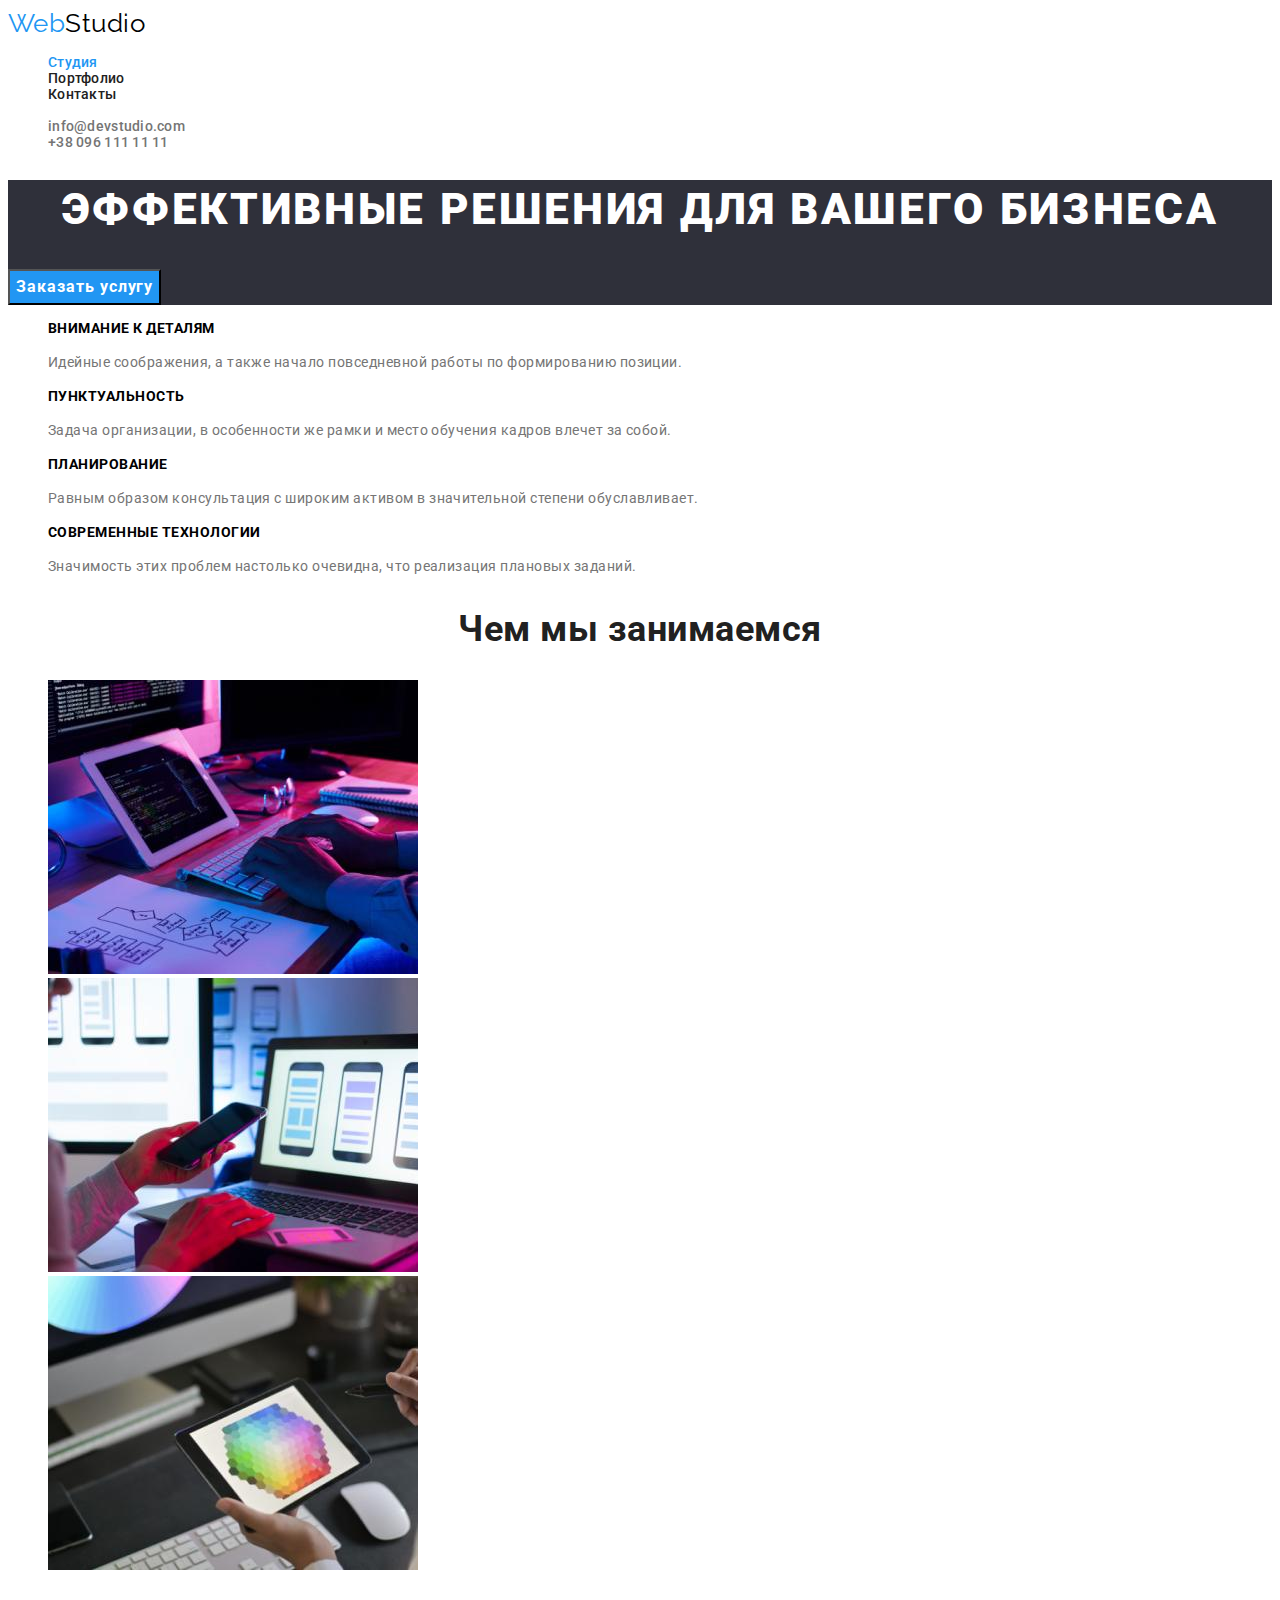
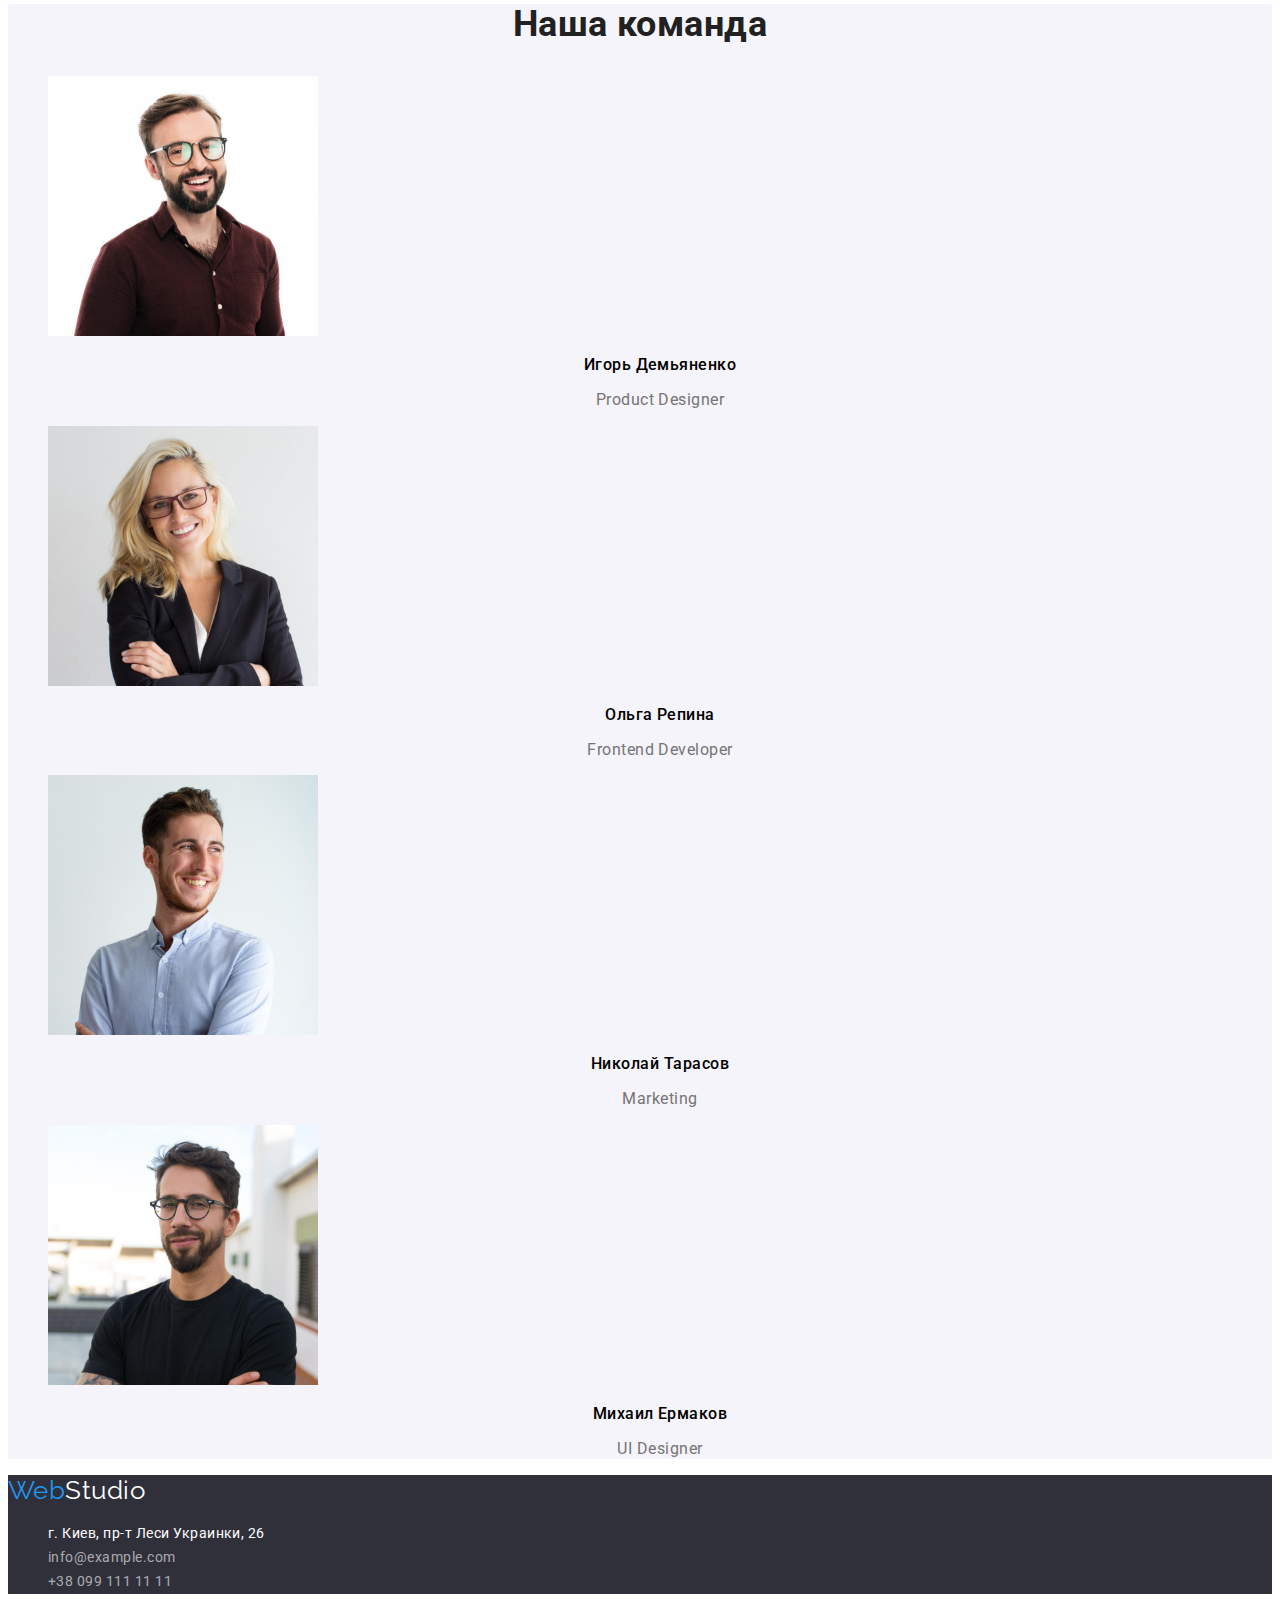
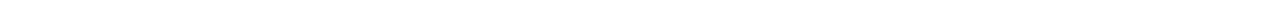
<file: index.html>
<!DOCTYPE html>
<html lang="ru">
    <head>
        <meta charset="UTF-8" />
        <meta http-equiv="X-UA-Compatible" content="IE=edge" />
        <meta name="viewport" content="width=device-width, initial-scale=1.0" />
        <meta name="robots" content="noindex" />
        <link rel="preconnect" href="https://fonts.googleapis.com" />
        <link rel="preconnect" href="https://fonts.gstatic.com" crossorigin />
        <link href="https://fonts.googleapis.com/css2?family=Raleway:wght@700&family=Roboto:wght@400;500;700;900&display=swap" rel="stylesheet" />
        <link rel="stylesheet" href="./css/styles.css" />
        <title lang="en">Web Studio</title>
    </head>
    <body>
        <header class="head">
            <nav class="navigation">
                <a class="logo" href="/" lang="en">Web<span class="header-studio">Studio</span></a>
                <ul class="navigation-list">
                    <li class="navigation-item"><a class="current" href="/">Студия</a></li>
                    <li class="navigation-item"><a href="./portfolio.html">Портфолио</a></li>
                    <li class="navigation-item"><a href="">Контакты</a></li>
                </ul>
            </nav>
            <ul class="contacts">
                <li class="contacts-item"><a href="mailto:info@devstudio.com">info@devstudio.com</a></li>
                <li class="contacts-item"><a href="tel:+380961111111">+38 096 111 11 11</a></li>
            </ul>
        </header>
        <main>
            <section class="hero">
                <h1 class="hero-title">Эффективные решения для вашего бизнеса</h1>
                <button class="button" type="button">Заказать услугу</button>
            </section>
            <section class="advantages">
                <ul class="advantages-list">
                    <li class="advantages-item">
                        <h3 class="advantages-title">Внимание к деталям</h3>
                        <p class="advantages-text">Идейные соображения, а также начало повседневной работы по формированию позиции.</p>
                    </li>
                    <li class="advantages-item">
                        <h3 class="advantages-title">Пунктуальность</h3>
                        <p class="advantages-text">Задача организации, в особенности же рамки и место обучения кадров влечет за собой.</p>
                    </li>
                    <li class="advantages-item">
                        <h3 class="advantages-title">Планирование</h3>
                        <p class="advantages-text">Равным образом консультация с широким активом в значительной степени обуславливает.</p>
                    </li>
                    <li class="advantages-item">
                        <h3 class="advantages-title">Современные Технологии</h3>
                        <p class="advantages-text">Значимость этих проблем настолько очевидна, что реализация плановых заданий.</p>
                    </li>
                </ul>
            </section>
            <section class="services">
                <h2 class="section-title">Чем мы занимаемся</h2>
                <ul class="services-list">
                    <li class="services-item">
                        <img src="./images/laptop.jpg" alt="персональный компьютер" width="370" height="294" />
                    </li>
                    <li class="services-item">
                        <img src="./images/cellphone.jpg" alt="смартфон в руке" width="370" height="294" />
                    </li>
                    <li class="services-item">
                        <img src="./images/tablet.jpg" alt="планшет" width="370" height="294" />
                    </li>
                </ul>
            </section>
            <section class="team">
                <h2 class="section-title">Наша команда</h2>
                <ul class="team-list">
                    <li class="team-item">
                        <img src="./images/team/igor.jpg" alt="фотография Игоря" width="270" height="260" />
                        <h3 class="team-text name">Игорь Демьяненко</h3>
                        <p class="team-text" lang="en">Product Designer</p>
                    </li>
                    <li class="team-item">
                        <img src="./images/team/olga.jpg" alt="фотография Ольги" width="270" height="260" />
                        <h3 class="team-text name">Ольга Репина</h3>
                        <p class="team-text" lang="en">Frontend Developer</p>
                    </li>
                    <li class="team-item">
                        <img src="./images/team/nikolai.jpg" alt="фотография Николая" width="270" height="260" />
                        <h3 class="team-text name">Николай Тарасов</h3>
                        <p class="team-text" lang="en">Marketing</p>
                    </li>
                    <li class="team-item">
                        <img src="./images/team/mihail.jpg" alt="фотография Михаила" width="270" height="260" />
                        <h3 class="team-text name">Михаил Ермаков</h3>
                        <p class="team-text" lang="en">UI Designer</p>
                    </li>
                </ul>
            </section>
        </main>
        <footer class="footer">
            <a class="logo" href="/" lang="en">Web<span class="footer-studio">Studio</span></a>
            <address class="address">
                <ul class="address-list">
                    <li class="address-item map-link">
                        <a href="https://goo.gl/maps/8s2FabrowfWcpShq9">г. Киев, пр-т Леси Украинки, 26</a>
                    </li>
                    <li class="address-item contacts-item">
                        <a href="mailto:info@example.com">info@example.com</a>
                    </li>
                    <li class="address-item contacts-item">
                        <a href="tel:+380991111111">+38 099 111 11 11</a>
                    </li>
                </ul>
            </address>
        </footer>
    </body>
</html>
</file>
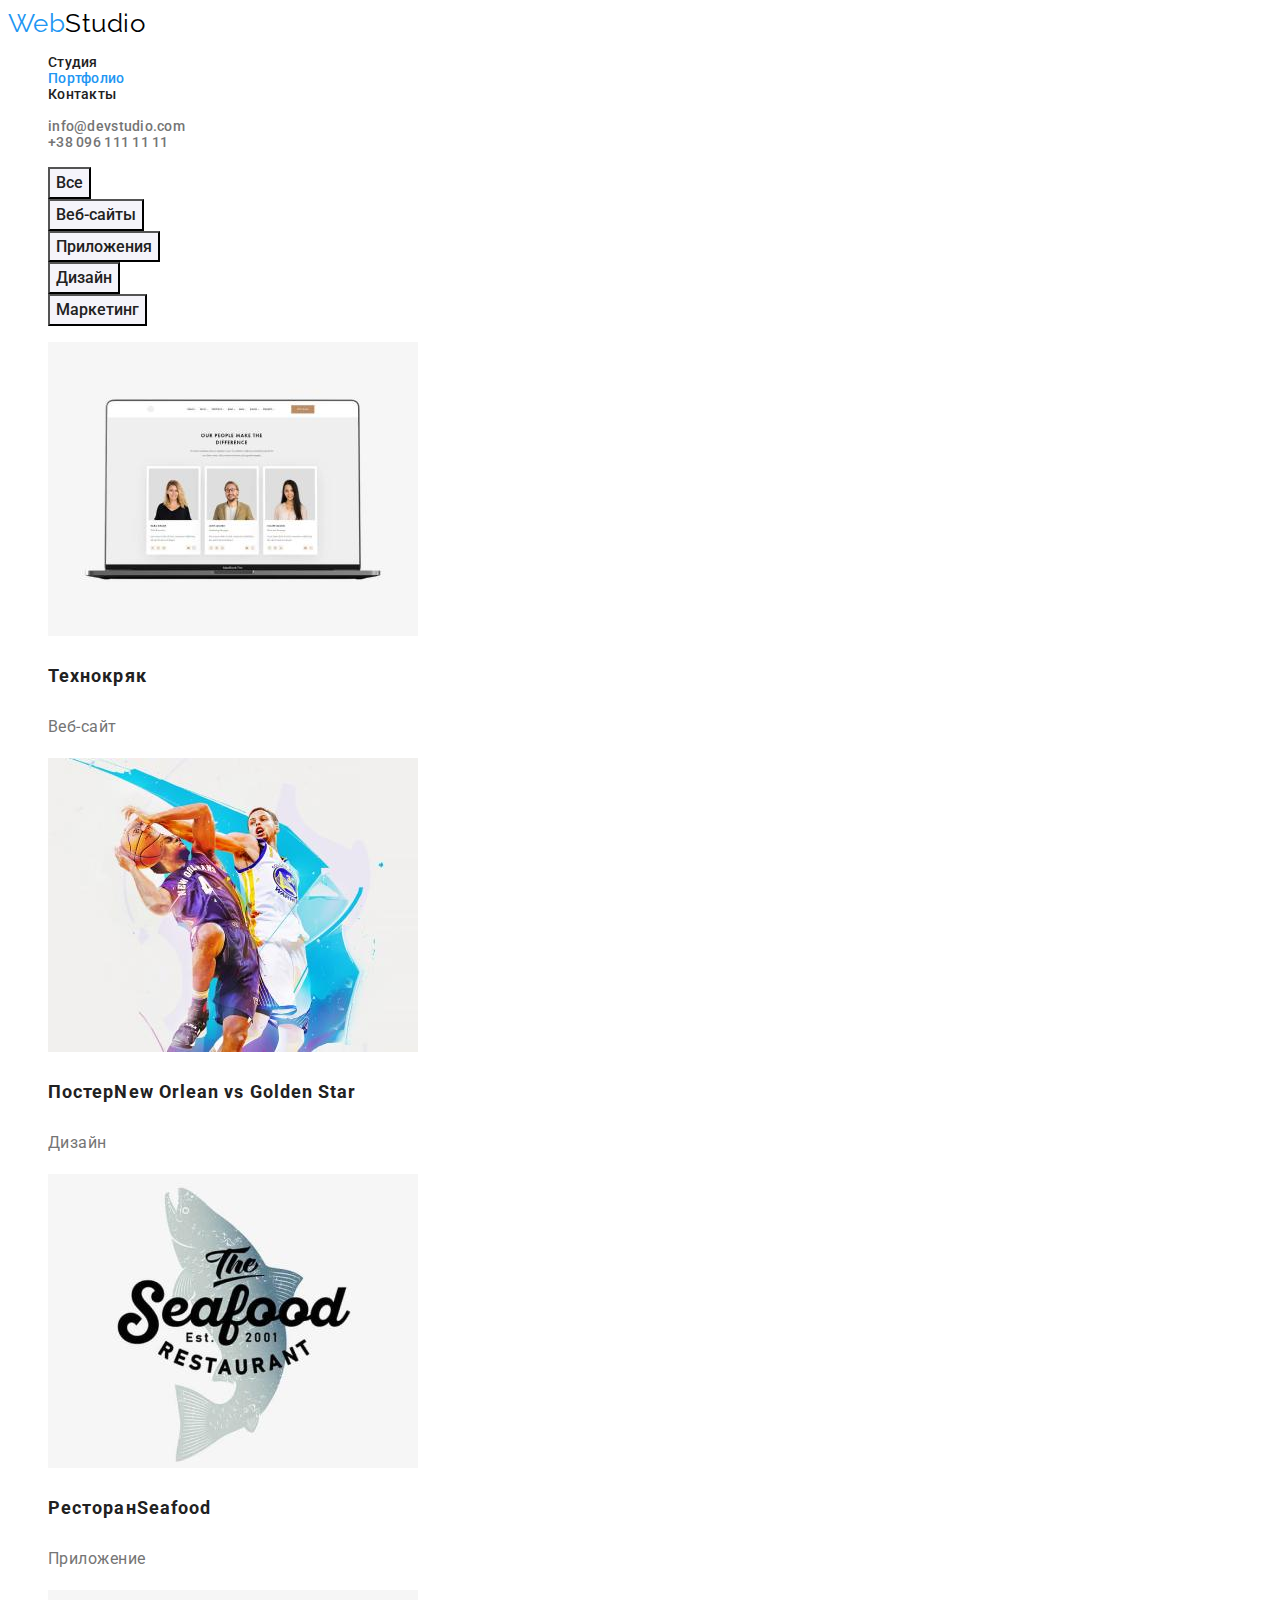
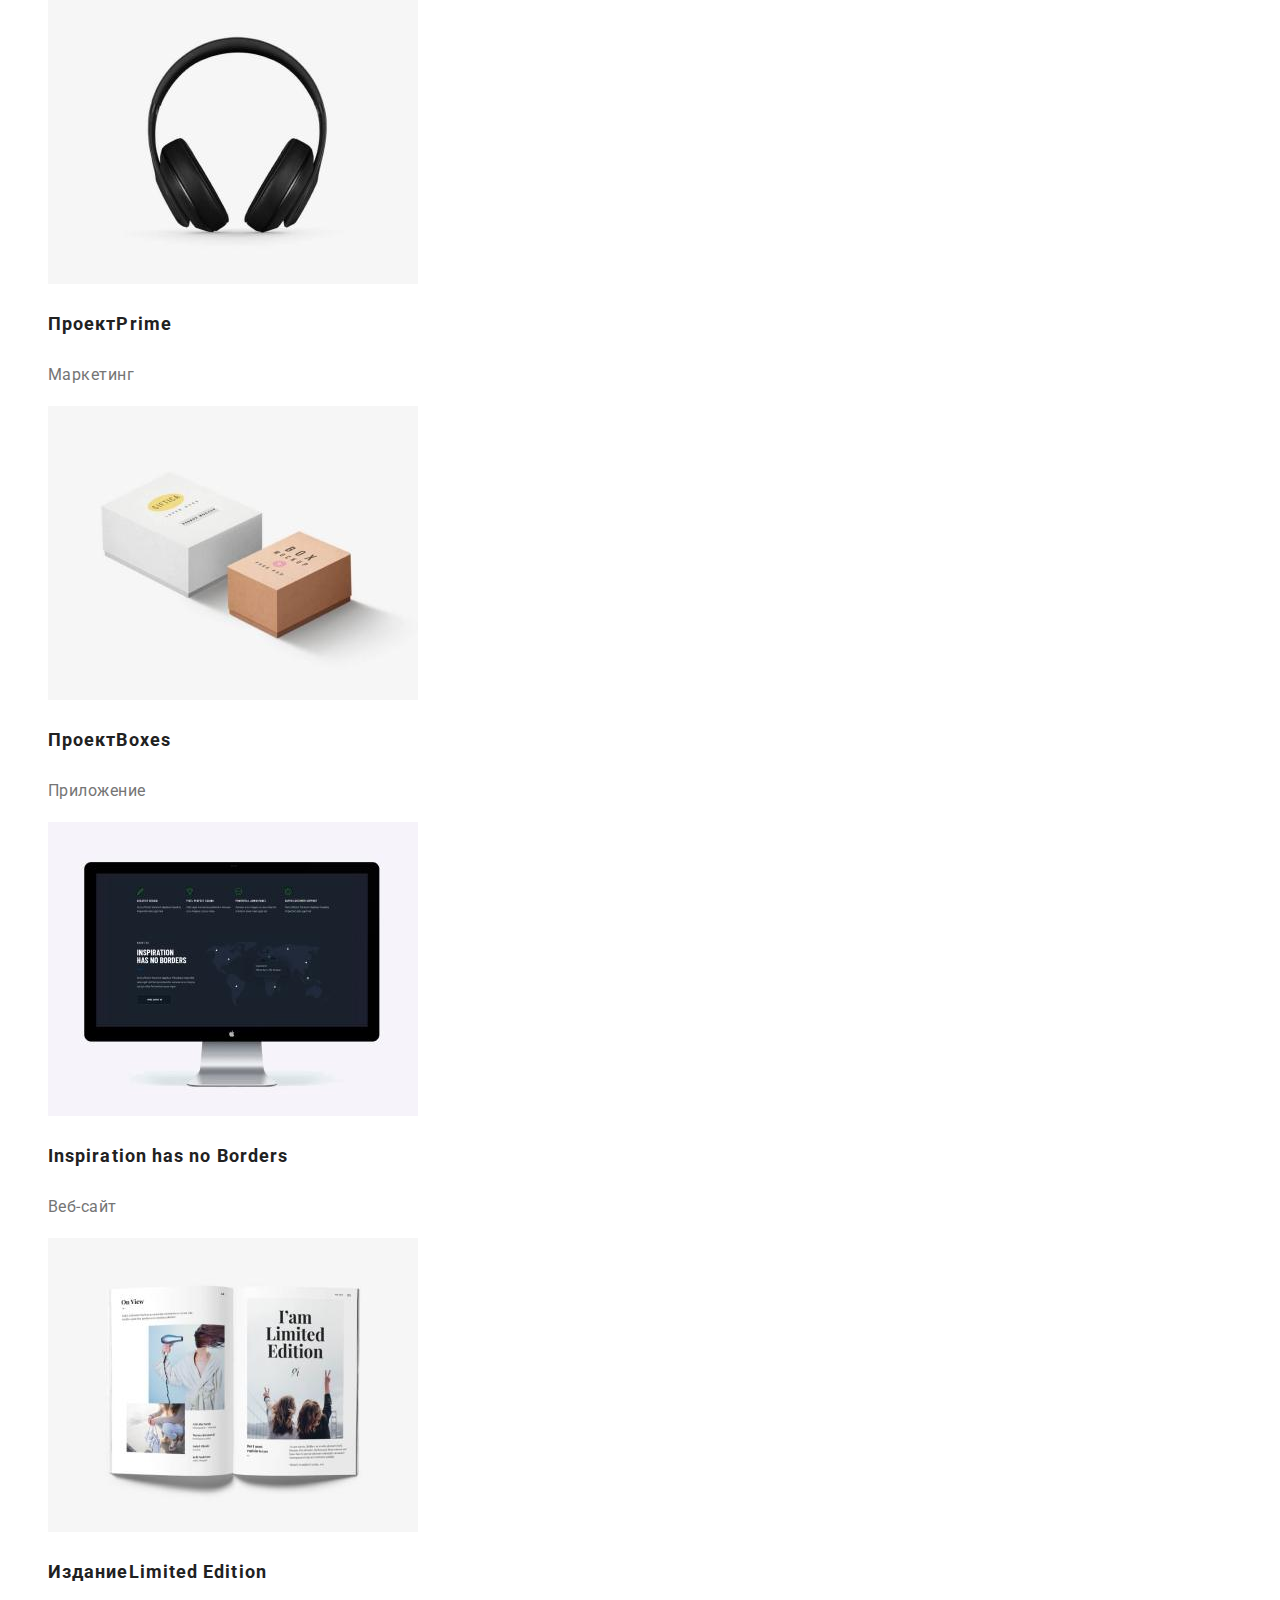
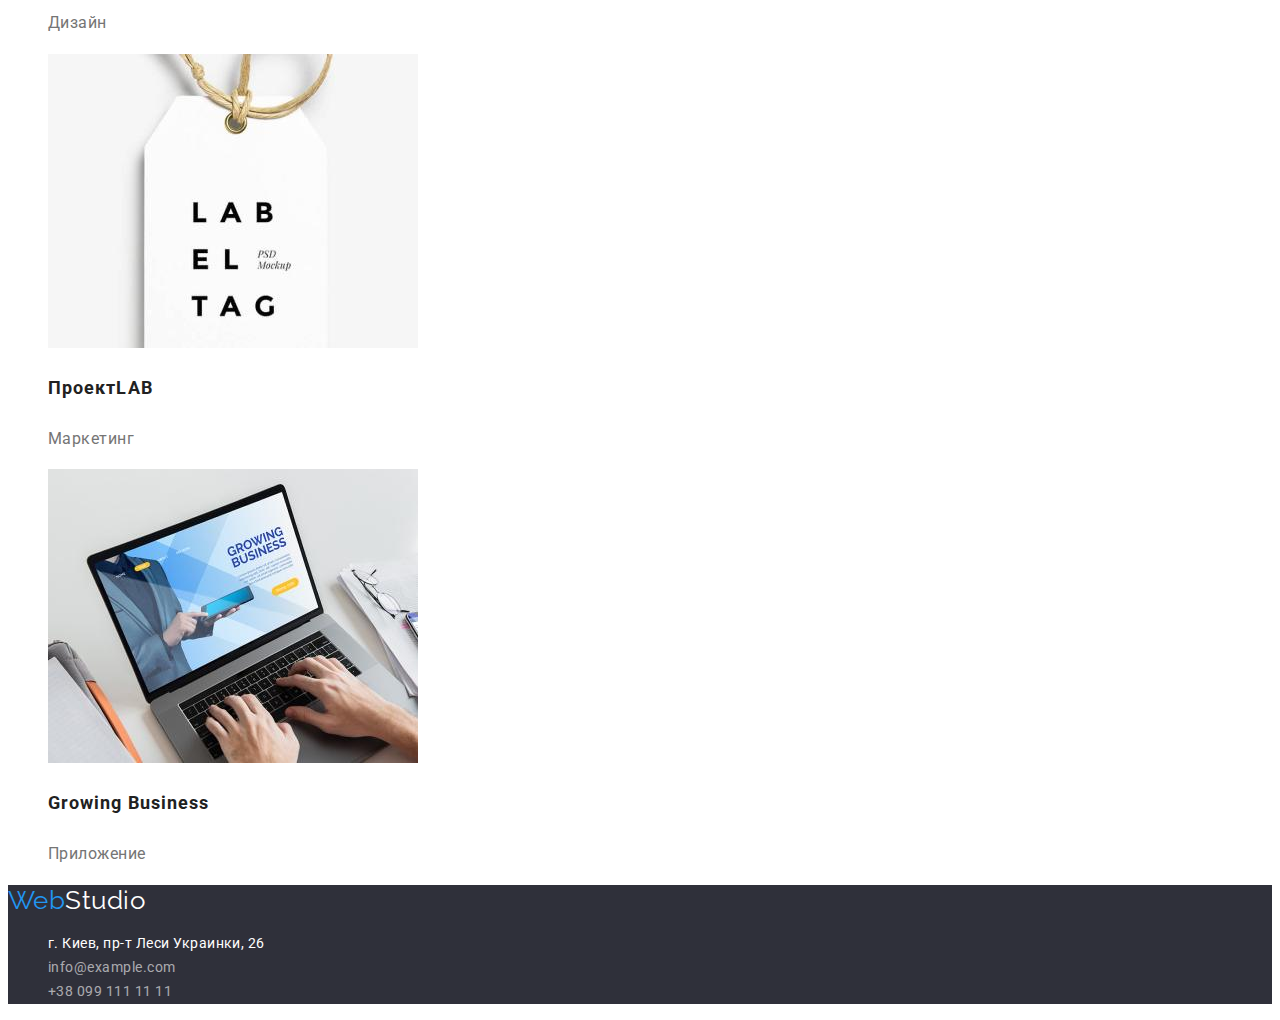
<file: portfolio.html>
<!DOCTYPE html>
<html lang="ru">
    <head>
        <meta charset="UTF-8" />
        <meta http-equiv="X-UA-Compatible" content="IE=edge" />
        <meta name="viewport" content="width=device-width, initial-scale=1.0" />
        <meta name="robots" content="noindex" />
        <link rel="preconnect" href="https://fonts.googleapis.com" />
        <link rel="preconnect" href="https://fonts.gstatic.com" crossorigin />
        <link href="https://fonts.googleapis.com/css2?family=Raleway:wght@700&family=Roboto:wght@400;500;700;900&display=swap" rel="stylesheet" />
        <link rel="stylesheet" href="./css/styles.css" />
        <title>Portfolio</title>
    </head>
    <body>
        <header class="head">
            <nav class="navigation">
                <a class="logo" href="/" lang="en">Web<span class="header-studio">Studio</span></a>
                <ul class="navigation-list">
                    <li class="navigation-item"><a href="/">Студия</a></li>
                    <li class="navigation-item"><a class="current" href="/portfolio.html">Портфолио</a></li>
                    <li class="navigation-item"><a href="">Контакты</a></li>
                </ul>
            </nav>
            <ul class="contacts">
                <li class="contacts-item"><a href="mailto:info@devstudio.com">info@devstudio.com</a></li>
                <li class="contacts-item"><a href="tel:+380961111111">+38 096 111 11 11</a></li>
            </ul>
        </header>
        <main>
            <section class="portfolio">
                <ul class="filter-list">
                    <li><button class="filter-button" type="button">Все</button></li>
                    <li><button class="filter-button" type="button">Веб-сайты</button></li>
                    <li><button class="filter-button" type="button">Приложения</button></li>
                    <li><button class="filter-button" type="button">Дизайн</button></li>
                    <li><button class="filter-button" type="button">Маркетинг</button></li>
                </ul>
                <ul class="portfolio-list">
                    <li class="portfolio-item">
                        <img src="./images/portfolio/laptop.jpg" alt="ноутбук с открытым сайтом" width="370" height="294" />
                        <h3 class="portfolio-title">Технокряк</h3>
                        <p class="portfolio-text">Веб-сайт</p>
                    </li>
                    <li class="portfolio-item">
                        <img src="./images/portfolio/basketball.jpg" alt="два баскетболиста с мячем" width="370" height="294" />
                        <h3 class="portfolio-title">Постер<span lang="en">New Orlean vs Golden Star</span></h3>
                        <p class="portfolio-text">Дизайн</p>
                    </li>
                    <li class="portfolio-item">
                        <img src="./images/portfolio/restlogo.jpg" alt="логотип ресторана" width="370" height="294" />
                        <h3 class="portfolio-title">Ресторан<span lang="en">Seafood</span></h3>
                        <p class="portfolio-text">Приложение</p>
                    </li>
                    <li class="portfolio-item">
                        <img src="./images/portfolio/headphones.jpg" alt="черные наушники" width="370" height="294" />
                        <h3 class="portfolio-title">Проект<span lang="en">Prime</span></h3>
                        <p class="portfolio-text">Маркетинг</p>
                    </li>
                    <li class="portfolio-item">
                        <img src="./images/portfolio/blocks.jpg" alt="две коробки" width="370" height="294" />
                        <h3 class="portfolio-title">Проект<span lang="en">Boxes</span></h3>
                        <p class="portfolio-text">Приложение</p>
                    </li>
                    <li class="portfolio-item">
                        <img src="./images/portfolio/computer.jpg" alt="компьютер с открытым сайтом" width="370" height="294" />
                        <h3 class="portfolio-title" lang="en">Inspiration has no Borders</h3>
                        <p class="portfolio-text">Веб-сайт</p>
                    </li>
                    <li class="portfolio-item">
                        <img src="./images/portfolio/magazine.jpg" alt="открытый журнал" width="370" height="294" />
                        <h3 class="portfolio-title">Издание<span lang="en">Limited Edition</span></h3>
                        <p class="portfolio-text">Дизайн</p>
                    </li>
                    <li class="portfolio-item">
                        <img src="./images/portfolio/tag.jpg" alt="бирка с надписью" width="370" height="294" />
                        <h3 class="portfolio-title">Проект<span lang="en">LAB</span></h3>
                        <p class="portfolio-text">Маркетинг</p>
                    </li>
                    <li class="portfolio-item">
                        <img src="./images/portfolio/typing.jpg" alt="ноутбук на которм печатают" width="370" height="294" />
                        <h3 class="portfolio-title" lang="en">Growing Business</h3>
                        <p class="portfolio-text">Приложение</p>
                    </li>
                </ul>
            </section>
        </main>
        <footer class="footer">
            <a class="logo" href="/" lang="en">Web<span class="footer-studio">Studio</span></a>
            <address class="address">
                <ul class="address-list">
                    <li class="address-item map-link">
                        <a href="https://goo.gl/maps/8s2FabrowfWcpShq9">г. Киев, пр-т Леси Украинки, 26</a>
                    </li>
                    <li class="address-item contacts-item">
                        <a href="mailto:info@example.com">info@example.com</a>
                    </li>
                    <li class="address-item contacts-item">
                        <a href="tel:+380991111111">+38 099 111 11 11</a>
                    </li>
                </ul>
            </address>
        </footer>
    </body>
</html>
</file>
<file: css/styles.css>
:root {
    --accent-color: #2196f3;
    --text-color: #757575;
}
body {
    font-family: "Roboto", sans-serif;
    background: #ffffff;
    letter-spacing: 0.03em;
}

/* =============== Utility =============== */

ul {
    list-style: none;
}

a {
    text-decoration: none;
    color: inherit;
}

button {
    cursor: pointer;
}

.section-title {
    font-size: 36px;
    line-height: 1.16;
    text-align: center;
    color: #212121;
}

.current {
    color: var(--accent-color);
}

/*=============== Header =============== */

.logo {
    font-family: "Raleway", sans-serif;
    font-size: 26px;
    color: var(--accent-color);
    line-height: 1.19;
    letter-spacing: 0.03rem;
}

.header-studio {
    color: #000;
}

.navigation-item {
    font-weight: 500;
    font-size: 14px;
    line-height: 1.14;
    letter-spacing: 0.02em;
    color: #212121;
}

.navigation-item:hover,
.navigation-item:focus {
    color: var(--accent-color);
}

.contacts {
    font-weight: 500;
    font-size: 14px;
    line-height: 1.14;
    letter-spacing: 0.02em;
    color: var(--text-color);
}

.contacts-item:hover,
.contacts-item:focus {
    color: var(--accent-color);
}

/*=============== Hero =============== */

.hero {
    background: #2f303a;
}

.hero-title {
    font-weight: 900;
    font-size: 44px;
    line-height: 1.36;
    text-align: center;
    letter-spacing: 0.06em;
    text-transform: uppercase;
    color: #fff;
}

.button {
    font-family: inherit;
    font-weight: 700;
    font-size: 16px;
    line-height: 1.87;
    text-align: center;
    letter-spacing: 0.06em;
    background: var(--accent-color);
    color: #ffffff;
}

.button:hover,
.button.focus {
    background: #188ce8;
}

/* =============== Advantages =============== */

.advantages-title {
    font-size: 14px;
    line-height: 1.14;
    text-transform: uppercase;
}

.advantages-text {
    font-size: 14px;
    line-height: 1.71;
    color: var(--text-color);
}

/* =============== Team =============== */

.team {
    background: #f5f4fa;
}

.team-text {
    font-size: 16px;
    line-height: 1.18;
    text-align: center;
    color: var(--text-color);
}

.name {
    font-weight: 500;
    color: #000;
}

/* =============== Portfolio =============== */

.filter-button {
    font-family: inherit;
    background: #f5f4fa;
    font-weight: 500;
    font-size: 16px;
    line-height: 1.62;
    text-align: center;
    color: #212121;
}

.filter-button:hover,
.filter-button:focus {
    color: #ffffff;
    background-color: var(--accent-color);
}

.portfolio-title {
    font-size: 18px;
    line-height: 2;
    letter-spacing: 0.06em;
    color: #212121;
}

.portfolio-text {
    font-size: 16px;
    line-height: 1.87;
    color: var(--text-color);
}

/* =============== Footer =============== */

.footer {
    background: #2f303a;
}

.footer-studio {
    color: #fff;
}

.address-item {
    font-style: normal;
    font-size: 14px;
    line-height: 1.71;
    color: rgba(255, 255, 255, 0.6);
}

.map-link {
    color: #fff;
}
</file>
